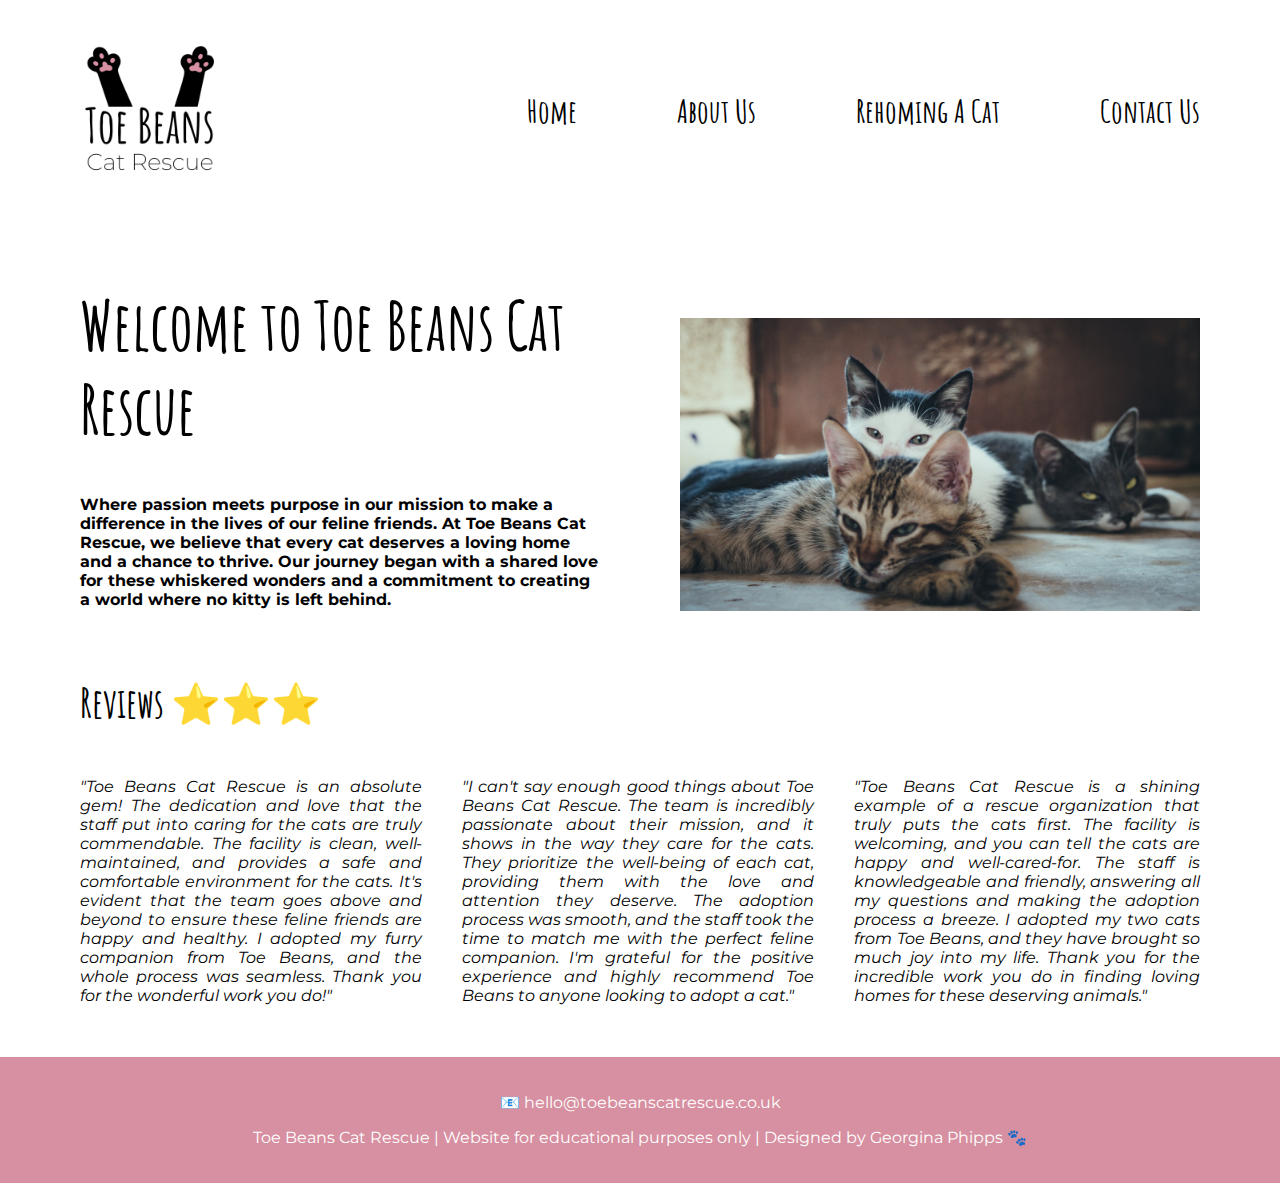
<file: index.html>
<!DOCTYPE html>
<html lang="en">
<head>
    <meta charset="UTF-8">
    <meta name="viewport" content="width=device-width, initial-scale=1.0">
    <link rel="stylesheet" href="https://fonts.googleapis.com/css?family=Amatic+SC">
    <link href="https://fonts.googleapis.com/css2?family=Montserrat&display=swap" rel="stylesheet">
    <link rel="stylesheet" href="style.css">
    <title>Toe Beans Cat Rescue</title>
</head>
<body>
    <header>
        <img class="logo" src="logo.png" alt="logo"> 
        <nav class="navigation-bar"> 
                <ul>    
                    <li><a href="index.html">Home</a></li>
                    <li><a href="about-us.html">About Us</a></li>
                    <li><a href="rehoming-a-cat.html">Rehoming A Cat</a></li>
                    <li><a href="contact-us.html">Contact Us</a></li>
                </ul>
        </nav>
    </header>
<br>
    <main>
        <section class="hero">
            <div class="container">
                <div class="text-container">
                <h1 class="main-header">Welcome to Toe Beans Cat Rescue</h1>
                <p class="main-header-content">Where passion meets purpose in our mission to make a difference in the lives of our feline friends. At Toe Beans Cat Rescue, we believe that every cat deserves a loving home and a chance to thrive. Our journey began with a shared love for these whiskered wonders and a commitment to creating a world where no kitty is left behind.
                </p>
                </div>    
                <div class="img-container">
                <img class="hero-image-1" src="hero-image-1.png" alt="Three cats lying down">
                </div>   
            </div>        
        </section>
<br>        
        <section class="review-header">
            <h2>Reviews ⭐⭐⭐</h2>
        </section>
        <article class="reviews">
            <section class="review1">
                <p>"Toe Beans Cat Rescue is an absolute gem! The dedication and love that the staff put into caring for the cats are truly commendable. The facility is clean, well-maintained, and provides a safe and comfortable environment for the cats. It's evident that the team goes above and beyond to ensure these feline friends are happy and healthy. I adopted my furry companion from Toe Beans, and the whole process was seamless. Thank you for the wonderful work you do!"</p>
            </section>
            <section class="review2">
                <p>"I can't say enough good things about Toe Beans Cat Rescue. The team is incredibly passionate about their mission, and it shows in the way they care for the cats. They prioritize the well-being of each cat, providing them with the love and attention they deserve. The adoption process was smooth, and the staff took the time to match me with the perfect feline companion. I'm grateful for the positive experience and highly recommend Toe Beans to anyone looking to adopt a cat."</p>
            </section>
            <section class="review3">
                <p>"Toe Beans Cat Rescue is a shining example of a rescue organization that truly puts the cats first. The facility is welcoming, and you can tell the cats are happy and well-cared-for. The staff is knowledgeable and friendly, answering all my questions and making the adoption process a breeze. I adopted my two cats from Toe Beans, and they have brought so much joy into my life. Thank you for the incredible work you do in finding loving homes for these deserving animals."</p>
            </section>
        </article>
<br>
    </main>
<br>
    <footer>
        <p>📧 hello@toebeanscatrescue.co.uk</p>
        <p>Toe Beans Cat Rescue | Website for educational purposes only | Designed by Georgina Phipps 🐾</p>
    </footer>
</body>
</html>
</file>
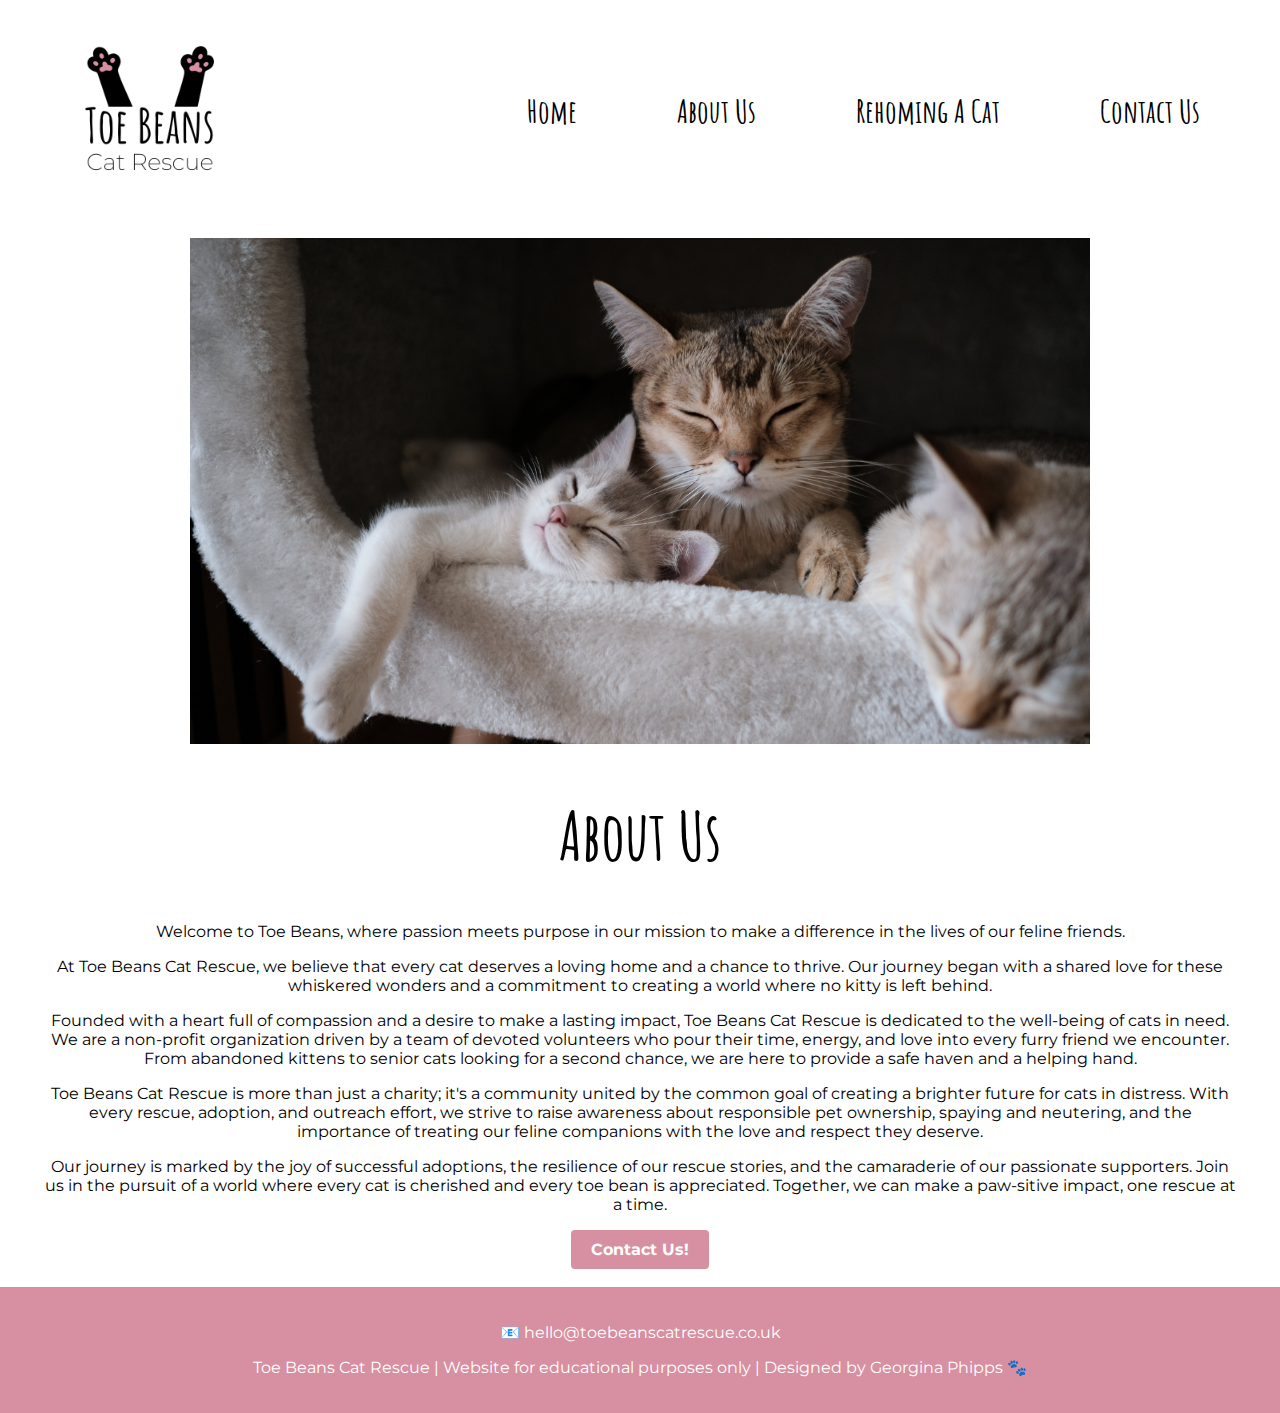
<file: about-us.html>
<!DOCTYPE html>
<html lang="en">
<head>
    <meta charset="UTF-8">
    <meta name="viewport" content="width=device-width, initial-scale=1.0">
    <link rel="stylesheet" href="https://fonts.googleapis.com/css?family=Amatic+SC">
    <link href="https://fonts.googleapis.com/css2?family=Montserrat&display=swap" rel="stylesheet">
    <link rel="stylesheet" href="style.css">
    <title>About Us | Toe Beans Cat Rescue</title>
</head>
<body>
    <header>
        <img class="logo" src="logo.png" alt="logo"> 
        <nav class="navigation-bar">  
            <ul>    
                <li><a href="index.html">Home</a></li>
                <li><a href="about-us.html">About Us</a></li>
                <li><a href="rehoming-a-cat.html">Rehoming A Cat</a></li>
                <li><a href="contact-us.html">Contact Us</a></li>
            </ul>
        </nav>
    </header>
<br>
    <main>
        <div>
            <img class="hero-image-3" src="hero-image-3.png" alt="Three cats sleeping">
        </div>

        <h1>About Us</h1>

        <div>
            <p>Welcome to Toe Beans, where passion meets purpose in our mission to make a difference in the lives of our feline friends.</p>
            <p>At Toe Beans Cat Rescue, we believe that every cat deserves a loving home and a chance to thrive. Our journey began with a shared love for these whiskered wonders and a commitment to creating a world where no kitty is left behind.</p>
            <p>Founded with a heart full of compassion and a desire to make a lasting impact, Toe Beans Cat Rescue is dedicated to the well-being of cats in need. We are a non-profit organization driven by a team of devoted volunteers who pour their time, energy, and love into every furry friend we encounter. From abandoned kittens to senior cats looking for a second chance, we are here to provide a safe haven and a helping hand.</p>
            <p>Toe Beans Cat Rescue is more than just a charity; it's a community united by the common goal of creating a brighter future for cats in distress. With every rescue, adoption, and outreach effort, we strive to raise awareness about responsible pet ownership, spaying and neutering, and the importance of treating our feline companions with the love and respect they deserve.</p>
            <p>Our journey is marked by the joy of successful adoptions, the resilience of our rescue stories, and the camaraderie of our passionate supporters. Join us in the pursuit of a world where every cat is cherished and every toe bean is appreciated. Together, we can make a paw-sitive impact, one rescue at a time.</p>
            <button href="contact-us.html">Contact Us!</button>
        </div>        
    </main>
<br>
    <footer>
        <p>📧 hello@toebeanscatrescue.co.uk</p>
        <p>Toe Beans Cat Rescue | Website for educational purposes only | Designed by Georgina Phipps 🐾</p>
    </footer>
</body>
</html>
</file>
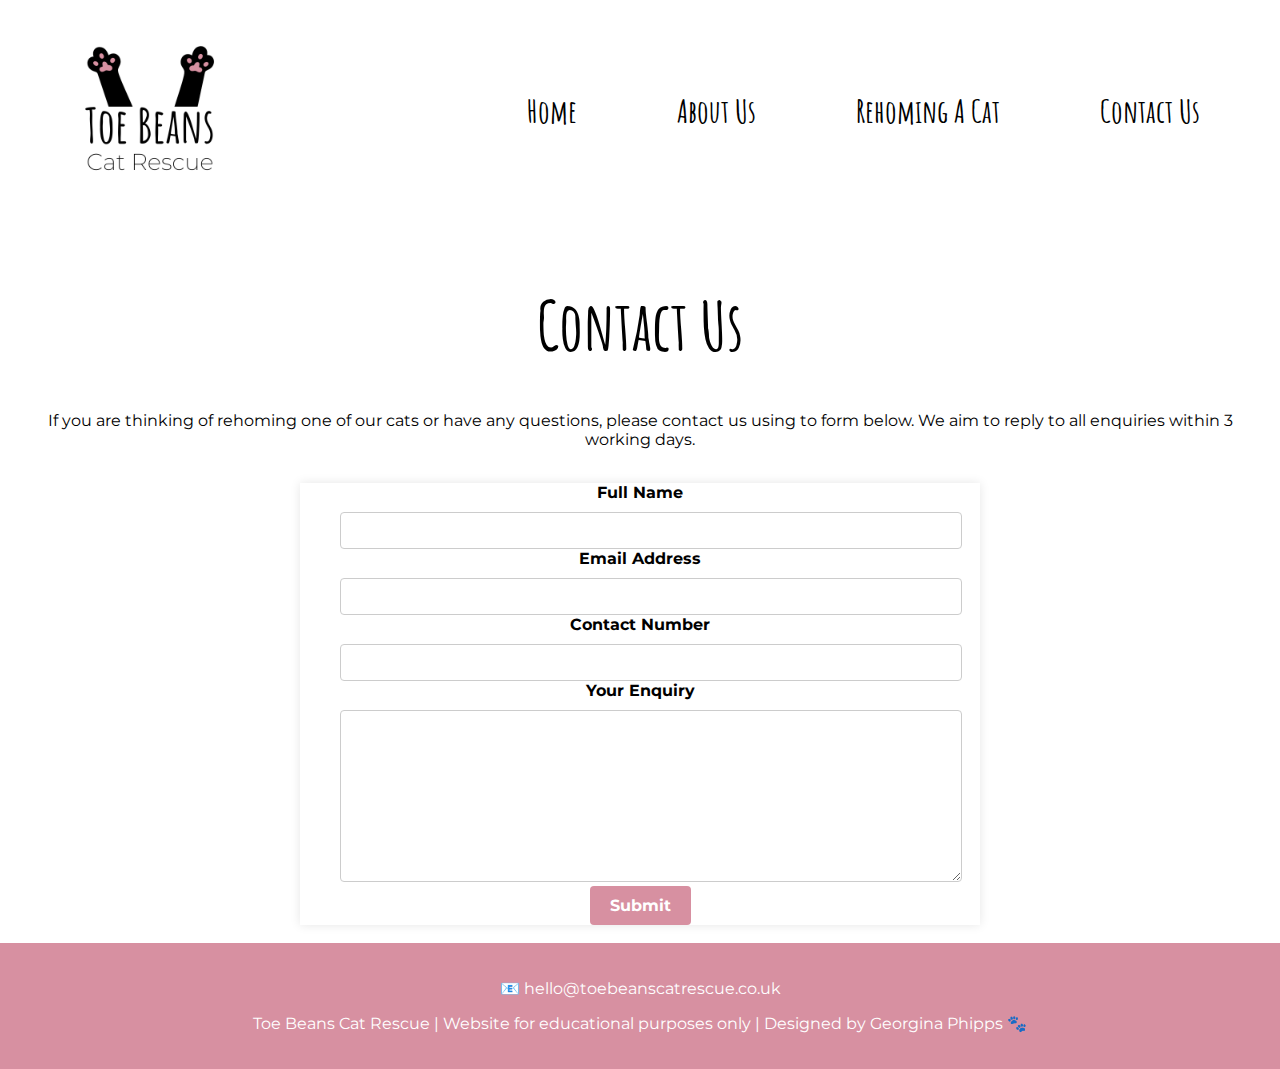
<file: contact-us.html>
<!DOCTYPE html>
<html lang="en">
<head>
    <meta charset="UTF-8">
    <meta name="viewport" content="width=device-width, initial-scale=1.0">
    <link rel="stylesheet" href="https://fonts.googleapis.com/css?family=Amatic+SC">
    <link href="https://fonts.googleapis.com/css2?family=Montserrat&display=swap" rel="stylesheet">
    <link rel="stylesheet" href="style.css">
   
    <title>Contact Us | Toe Beans Cat Rescue</title>
</head>
<body>
    <header>
        <img class="logo" src="logo.png" alt="logo"> 
            <nav class="navigation-bar">  
                <ul>    
                    <li><a href="index.html">Home</a></li>
                    <li><a href="about-us.html">About Us</a></li>
                    <li><a href="rehoming-a-cat.html">Rehoming A Cat</a></li>
                    <li><a href="contact-us.html">Contact Us</a></li>
                </ul>
            </nav>
    </header>
<br>
    <main>
        <h1>Contact Us</h1>
            <div>
                <p>
                    If you are thinking of rehoming one of our cats or have any questions, please contact us using to form below. We aim to reply to all enquiries within 3 working days.
                </p>
            </div>
<br>
        <div class="form-container">
            <form>
                <label for="name">Full Name</label>
                <input id="name" type="text" autocomplete="name" required>
                <label for="email">Email Address</label>
                <input id="email" type="text" autocomplete="email" required>
                <label for="contact-number">Contact Number</label>
                <input id="contact-number" type="number" required>
                <label for="enquiry">Your Enquiry</label>
                <textarea name="enquiry" id="enquiry" rows="10" cols="40" required></textarea>
                <input type="submit" value="Submit"/>
            </form>   
        </div>    
    </main>
<br>
    <footer>
        <p>📧 hello@toebeanscatrescue.co.uk</p>
        <p>Toe Beans Cat Rescue | Website for educational purposes only | Designed by Georgina Phipps 🐾</p>
    </footer>
</body>
</html>
</file>
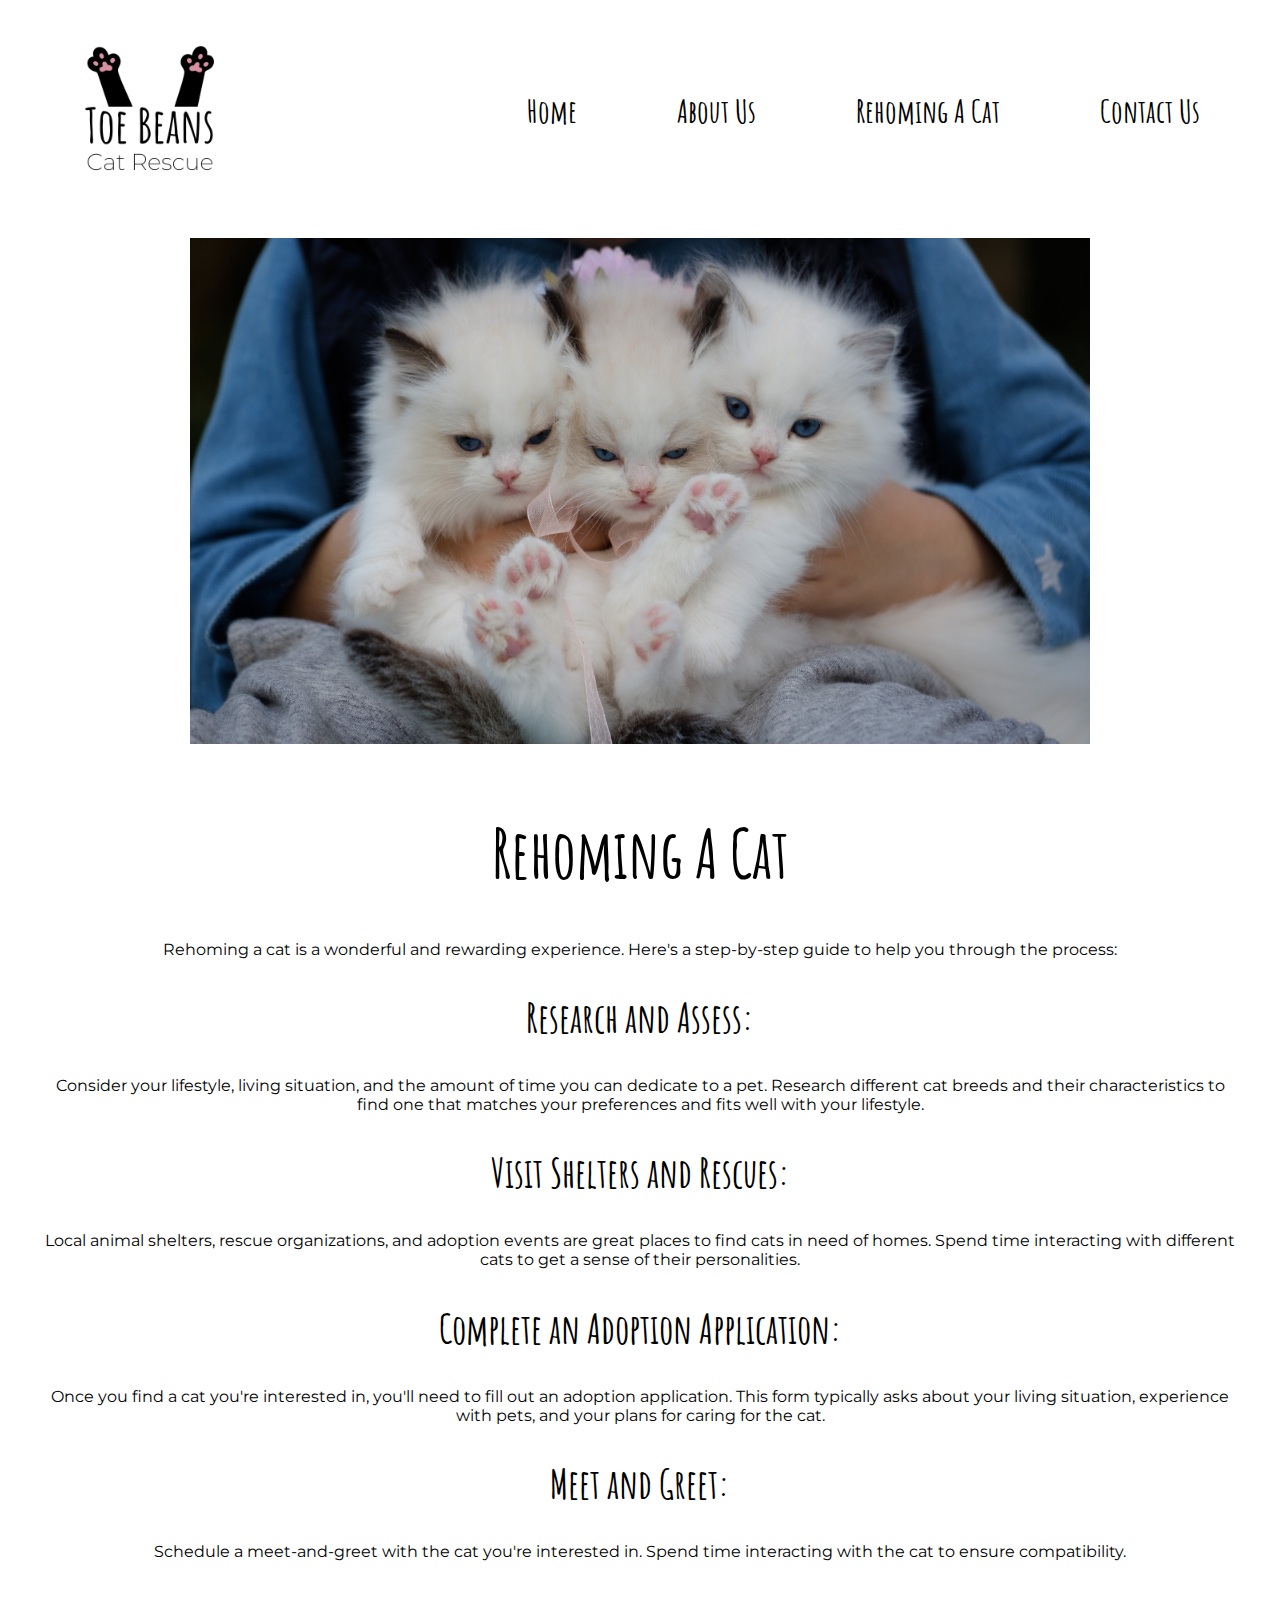
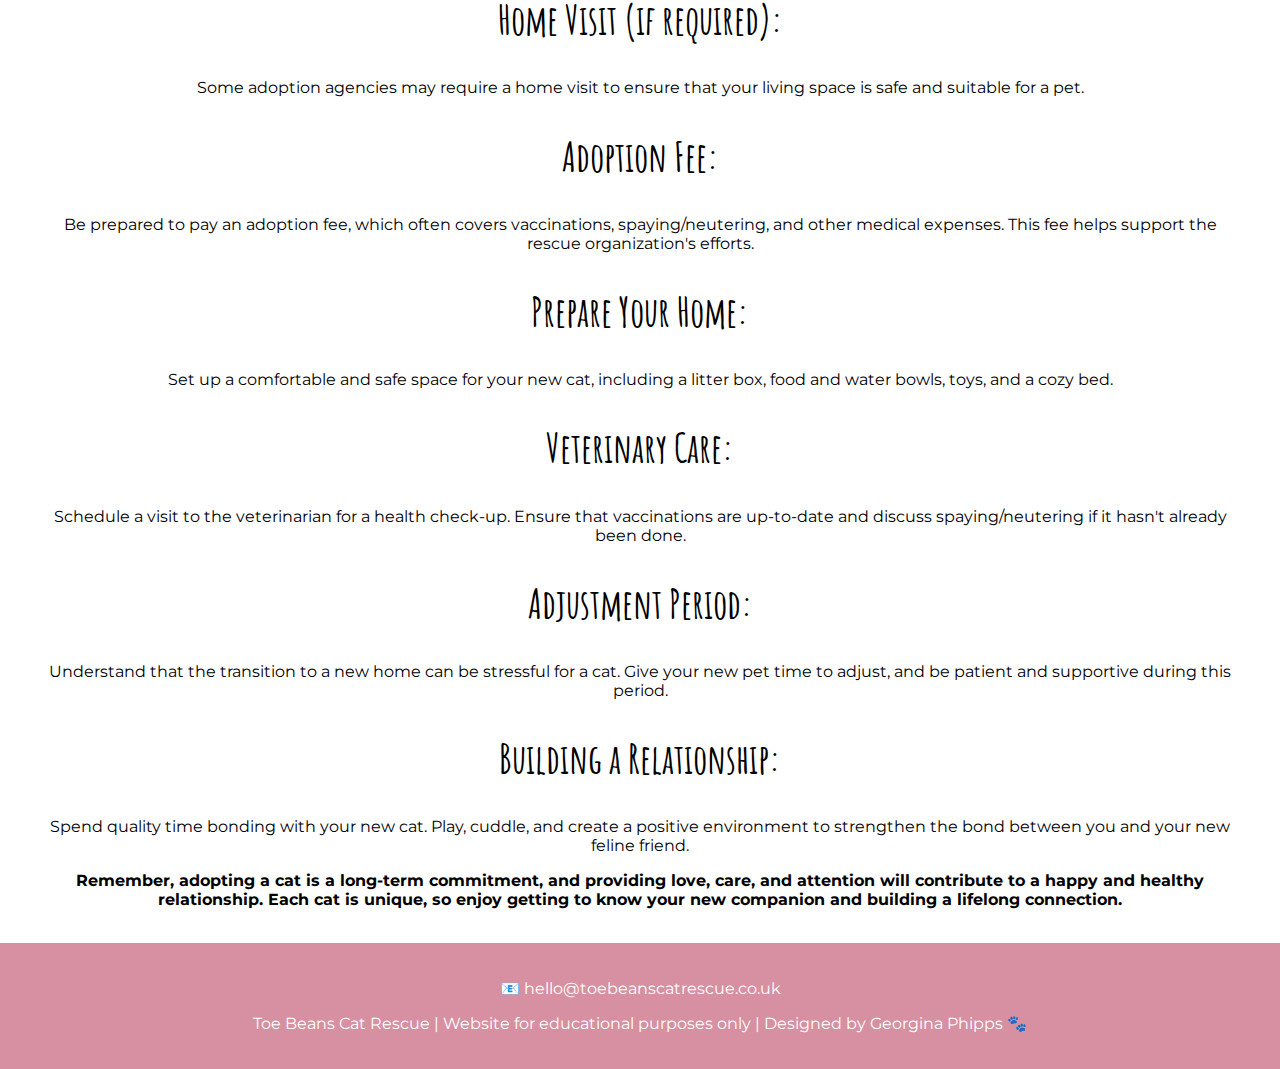
<file: rehoming-a-cat.html>
<!DOCTYPE html>
<html lang="en">
<head>
    <meta charset="UTF-8">
    <meta name="viewport" content="width=device-width, initial-scale=1.0">
    <link rel="stylesheet" href="https://fonts.googleapis.com/css?family=Amatic+SC">
    <link href="https://fonts.googleapis.com/css2?family=Montserrat&display=swap" rel="stylesheet">
    <link rel="stylesheet" href="style.css">
    <title>Rehoming A Cat | Toe Beans Cat Rescue</title>
</head>
<body>
    <header>
        <img class="logo" src="logo.png" alt="logo"> 
        <nav class="navigation-bar">  
            <ul>    
                <li><a href="index.html">Home</a></li>
                <li><a href="about-us.html">About Us</a></li>
                <li><a href="rehoming-a-cat.html">Rehoming A Cat</a></li>
                <li><a href="contact-us.html">Contact Us</a></li>
            </ul>
        </nav>
    </header>
<br>
    <main>
        <div>
            <img class="hero-image-2" src="hero-image-2.png" alt="Three white kittens">
        </div>
<br>
    <div>
        <h1>Rehoming A Cat</h1>
            <p>Rehoming a cat is a wonderful and rewarding experience. Here's a step-by-step guide to help you through the process:</p>

            <h2>Research and Assess:</h2>
            <p>Consider your lifestyle, living situation, and the amount of time you can dedicate to a pet.
               Research different cat breeds and their characteristics to find one that matches your preferences and fits well with your lifestyle.</p>
        
            <h2>Visit Shelters and Rescues:</h2>
            <p>Local animal shelters, rescue organizations, and adoption events are great places to find cats in need of homes.
               Spend time interacting with different cats to get a sense of their personalities.</p>

            <h2>Complete an Adoption Application:</h2>
            <p>Once you find a cat you're interested in, you'll need to fill out an adoption application. This form typically asks about your living situation, experience with pets, and your plans for caring for the cat.</p>

            <h2>Meet and Greet:</h2>
            <p>Schedule a meet-and-greet with the cat you're interested in. Spend time interacting with the cat to ensure compatibility.</p>

            <h2>Home Visit (if required):</h2>
            <p>Some adoption agencies may require a home visit to ensure that your living space is safe and suitable for a pet.</p>

            <h2>Adoption Fee:</h2>
            <p>Be prepared to pay an adoption fee, which often covers vaccinations, spaying/neutering, and other medical expenses. This fee helps support the rescue organization's efforts.</p>

            <h2>Prepare Your Home:</h2>
            <p>Set up a comfortable and safe space for your new cat, including a litter box, food and water bowls, toys, and a cozy bed.</p>

            <h2>Veterinary Care:</h2>
            <p>Schedule a visit to the veterinarian for a health check-up. Ensure that vaccinations are up-to-date and discuss spaying/neutering if it hasn't already been done.</p>

            <h2>Adjustment Period:</h2>
            <p>Understand that the transition to a new home can be stressful for a cat. Give your new pet time to adjust, and be patient and supportive during this period.</p>

            <h2>Building a Relationship:</h2>
            <p>Spend quality time bonding with your new cat. Play, cuddle, and create a positive environment to strengthen the bond between you and your new feline friend.</p>
                
            <p><strong>Remember, adopting a cat is a long-term commitment, and providing love, care, and attention will contribute to a happy and healthy relationship. Each cat is unique, so enjoy getting to know your new companion and building a lifelong connection.</strong></p>   
        </div>
    </main>
<br>
    <footer>
        <p>📧 hello@toebeanscatrescue.co.uk</p>
        <p>Toe Beans Cat Rescue | Website for educational purposes only | Designed by Georgina Phipps 🐾</p>
    </footer>
</body>
</html>
</file>
<file: style.css>
/*header section*/
 header {
  display: flex;
  justify-content: space-between;
  align-items: center;
  padding: 10px;
 }

nav {
    margin: 0px 20px 20px 20px;
    padding-top: 20px;
  }
 
ul {
    list-style-type: none;
    margin: 0;
    padding: 0%;
  }
  
  li {
    float: left;
  }

  a {
    text-decoration: none;
    padding: 50px 50px;
    font-family: "Amatic SC", sans-serif;
    font-weight: 700;
    font-size: 24pt;
    color: black;
  }

  li a:hover:not(.active) {
    text-decoration: underline;
    color: #d790a1;
  }

  .logo {
    display: block;
    float: left;
    max-height: 200px;
    padding-left: 40px; 
  }
 /*main section*/
  div {
    display: block;
    padding: 0px 40px 0px 40px;
    text-align: center;
  }

  h1 {
    font-family: "Amatic SC", sans-serif;
    font-weight: bold;
    text-align: center;
    font-size: 50pt;
  }

  h1.main-header {
    text-align: left;
  }

  p {
    font-family: "Montserrat", sans-serif;
  }

  p.main-header-content {
    text-align: left;
    font-weight: bold;
  }

  .container {
    display: flex;
  }

  .text-container {
    flex: 1;
  }

  .img-container {
    flex: 1;
    padding-top: 80px;
  }

  .hero-image-1 {
    width: 100%;
    height: auto;
  }

  section.review-header {
    padding: 0px 80px;
  }
  article.reviews {
    display: flex;
    padding: 0px 60px;
  }

  section.review1 {
    padding: 0px 20px;
    text-align: justify;
    font-style: italic;
  }

  section.review2 {
    padding: 0px 20px;
    text-align: justify;
    font-style: italic;
  }

  section.review3 {
    padding: 0px 20px;
    text-align: justify;
    font-style: italic;
  }
  
 /*rehoming and about us pages*/
  .hero-image-2 {
    width:75%;
    height: auto;
  }
  .hero-image-3 {
    width: 75%;
    height: auto;
  }

  h2 {
    font-family: "AMATIC SC", sans-serif;
    font-size: 30pt;
    font-weight: bold;
  }

  button {
    background-color: #d790a1;
    color: #fff;
    padding: 10px 20px;
    border: none;
    border-radius: 4px;
    cursor: pointer;
    font-weight: bold;
    font-family: "Montserrat", sans-serif;
    font-size: 16px;
  }

 /*form on contact page*/
  .form-container {
      max-width: 600px;
      margin: 0 auto;
      background-color: #fff;
      box-shadow: 0 0 10px rgba(0,0,0,0.1);
    }

    label {
      display: inline-block;
      margin-bottom: 10px;
    }

    input[type="text"],
    textarea {
      width: 100%;
      padding: 10px;
      border: 1px solid #ccc;
      border-radius: 4px;
      resize: vertical;
    }

    input[type="number"],
    textarea {
      width: 100%;
      padding: 10px;
      border: 1px solid #ccc;
      border-radius: 4px;
      resize: vertical;
    }

    input[type="submit"] {
      background-color: #d790a1;
      color: #fff;
      padding: 10px 20px;
      border: none;
      border-radius: 4px;
      cursor: pointer;
      font-weight: bold;
      font-family: "Montserrat", sans-serif;
      font-size: 16px;
    }

    input[type="submit"]:hover {
      background-color: #d790a1;
    }

  form {
    font-family: "Montserrat", sans-serif;
    font-weight: bold;
  }
 /*footer section*/
  footer {
    text-align: center;
    background-color: #d790a1;
    color: #fff;
    padding: 20px;
  }
  
  /*styles for desktop devices */
@media only screen and (min-width: 992px) {
  body {
    font-size: 16px;
    width: 100%;
    margin: auto;
  }
}

  /*styles for tablet devices*/
@media only screen and (min-width: 768px) and (max-width: 991px) {
  body {
    font-size: 14px;
    width: 90%;
    margin: auto;
  }
}

  /*styles for mobile devices*/
@media only screen and (max-width: 767px) {
  body {
    font-size: 12px;
    width: 100%;
    margin: 0;
  }
}
</file>
